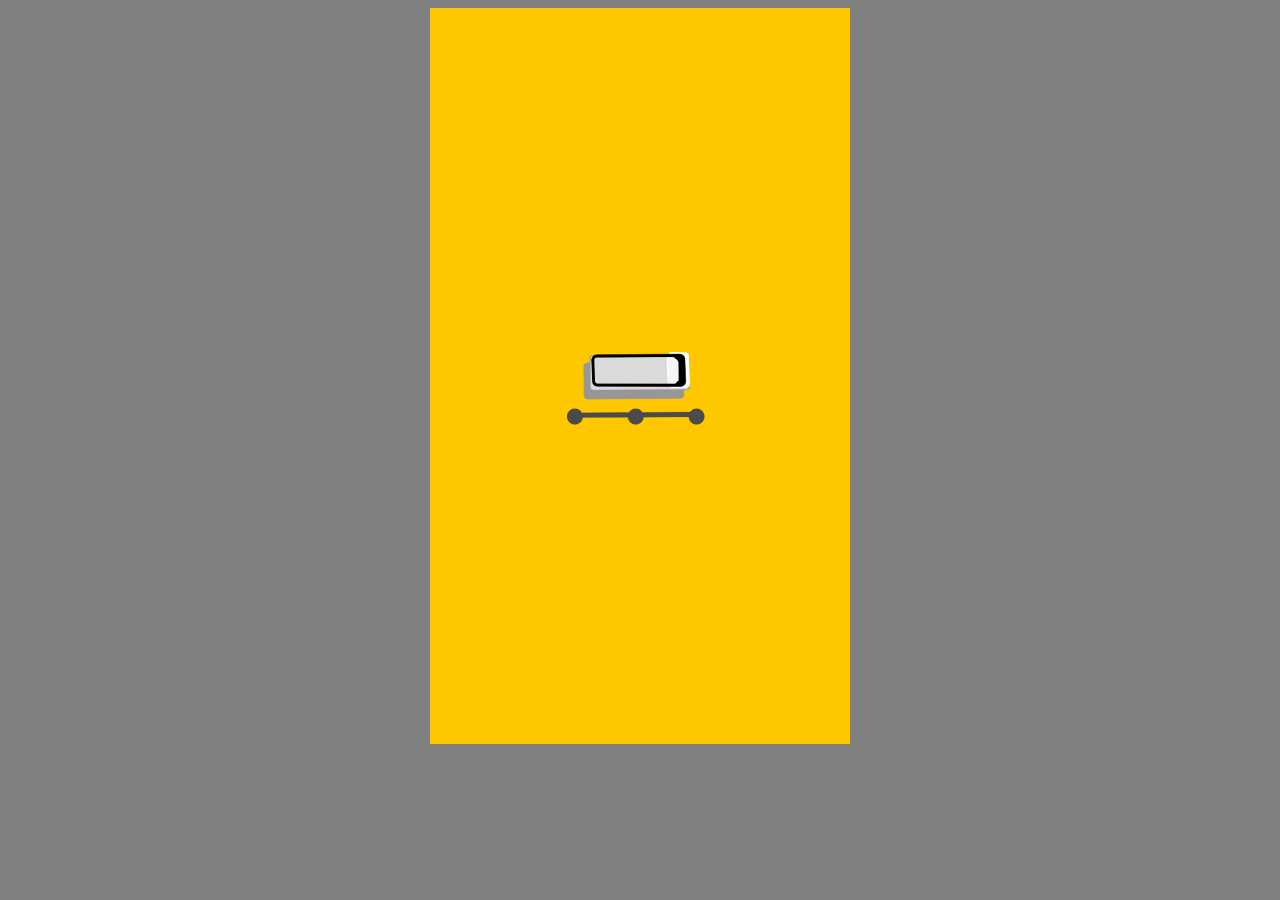
<file: index.html>
<!DOCTYPE html>
<html lang="en" dir="ltr">
  <head>
    <meta name="viewport" content="width=device-width, initial-scale=1">
    <link rel="stylesheet" href="css/loading_style.css">
    <link href="https://fonts.googleapis.com/css?family=Poppins&display=swap" rel="stylesheet">
    <title>Busy Bus Loading</title>
  </head>
  <body>
    <section class="container">
        <a href = "BusyBus_Map/map.html"><img src="loading_icon.png" class="loading_icon">
    </section>
  </body>
</html>
</file>
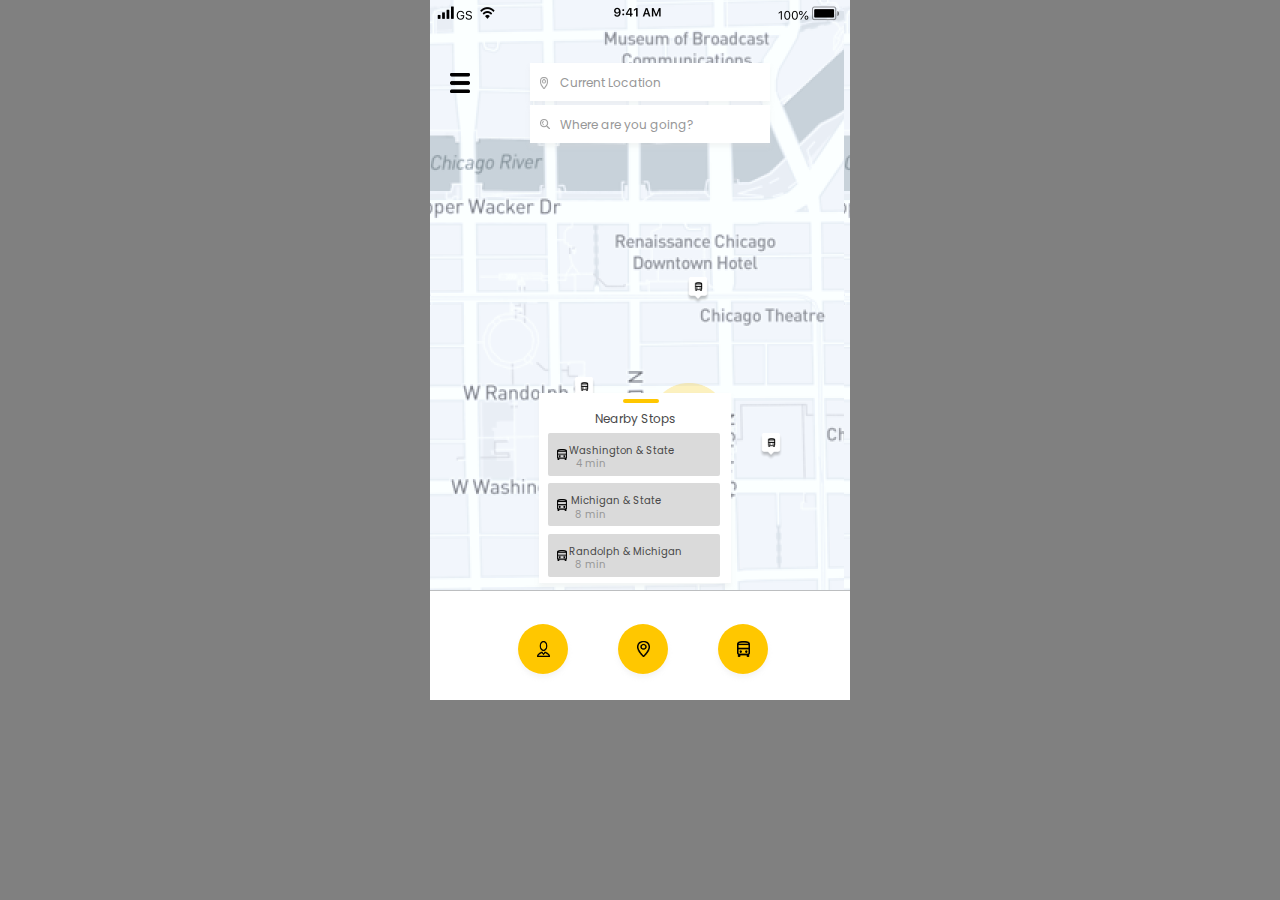
<file: BusyBus_BusStops/index.html>
<!DOCTYPE html>
<html lang="en" dir="ltr">
  <head>
    <meta charset="utf-8">
    <meta name="viewport" content="width=device-width, initial-scale=1">
    <link rel="stylesheet" href="css/reset.css">
    <link rel="stylesheet" href="css/style.css">
    <link href="https://fonts.googleapis.com/css?family=Poppins&display=swap" rel="stylesheet">
    <title>BusyBus_BusStops</title>
  </head>

  <body>
    <section class="container">
      <section class="map">
      <img src="images/Base.png" class="status_bar">
        <section class="header">
            <img src="images/hamburger_menu.png" class="menu">
            <div class="current_location">
              <img src="images/location_icon.png" class="location_icon">
              <p class="text_1" id="darkgrey"> Current Location </p>
          </div>
            <div class="search_location">
              <img src="images/search_icon.png" class="search_icon">
              <p class="text_1" id="darkgrey"> Where are you going? </p>
              </div>
              <img src="images/Busstop_icon.png" class="bus1">
              <img src="images/Busstop_icon.png" class="bus2">
              <img src="images/Busstop_icon.png" class="bus3">
              <img src="images/Pin.png" class="pin_icon">
      </section>
      <section class="busstop_screen">
      <a href = "../BusyBus_Map/index.html"><div class="pull_up" id="yellow-base"> </div></a>
      <div class="nearby_stops">
        <h1>Nearby Stops</h1>
          </div>
        <div class="busstop_location" id="lightgrey-background">
          <a href = "../BusyBus_BusTimes/index.html" class="busstop_link">
          <img src="images/icon_3.png" class="busstop_screen_icon">
          <h2 class="first_busstop_h2">Washington & State</h2>
          <h3>4 min</h3></a>
        </div>
        <div class="busstop_location" id="lightgrey-background">
          <img src="images/icon_3.png" class="busstop_screen_icon">
          <h2 class="second_busstop_h2">Michigan & State</h2>
          <h3>8 min</h3>
        </div>
        <div class="busstop_location" id="lightgrey-background">
          <img src="images/icon_3.png" class="busstop_screen_icon">
          <h2 class="third_busstop_h2">Randolph & Michigan</h2>
          <h3>8 min</h3>
        </div>

        </section>
          </section>
      <section class="footer">
        <div class="option">
          <img src="images/icon_1.png" class="footer_icons">
        </div>
        <div class="option">
            <img src="images/icon_2.png" class="footer_icons">
         </div>
        <div class="option">
         <img src="images/icon_3.png" class="footer_icons">
        </div>
        </section>

    </section>

  </body>
</html>
</file>
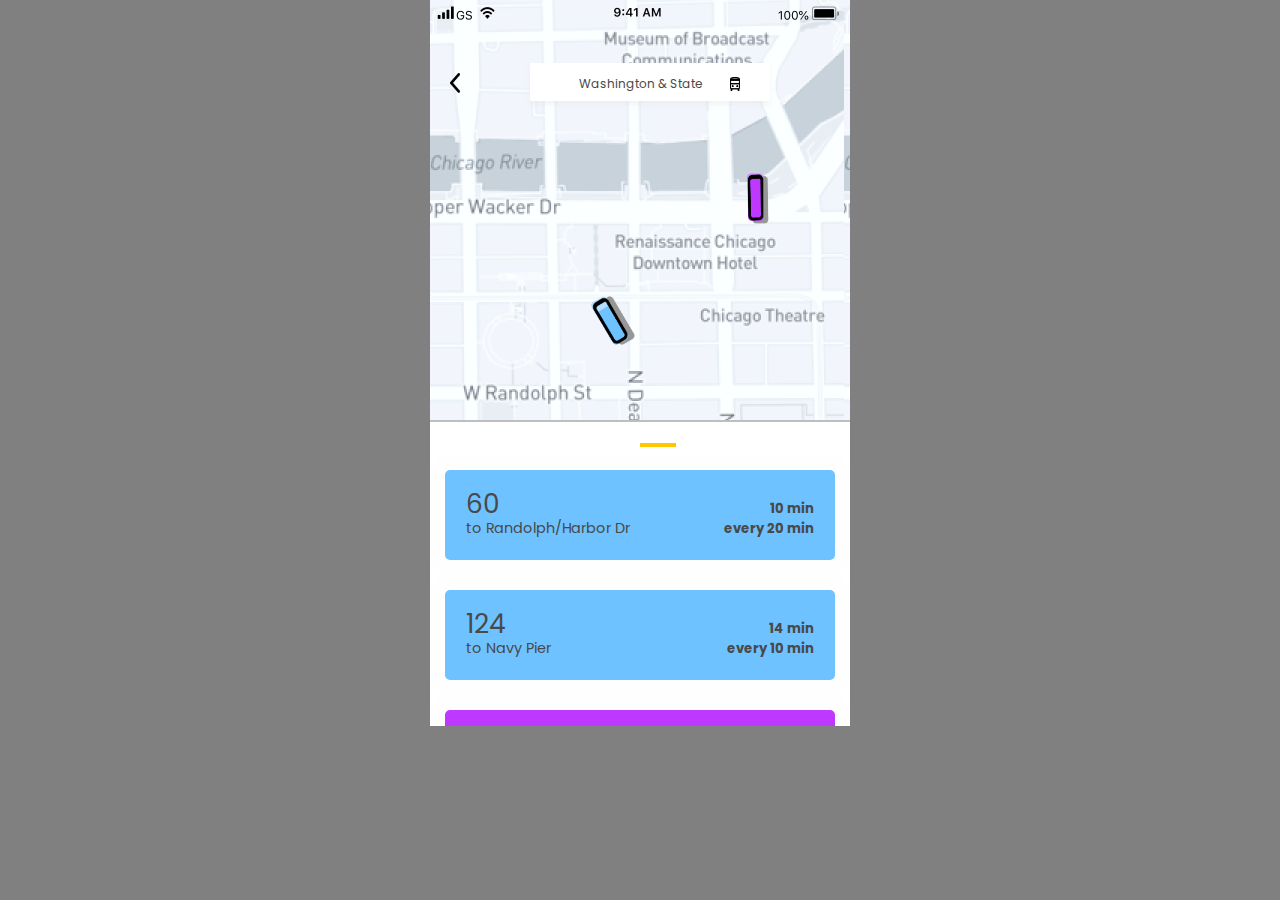
<file: BusyBus_BusTimes/index.html>
<!DOCTYPE html>
<html lang="en" dir="ltr">
  <head>
    <meta charset="utf-8">
    <meta name="viewport" content="width=device-width, initial-scale=1">
    <link rel="stylesheet" href="css/reset.css">
    <link rel="stylesheet" href="css/style.css">
    <link href="https://fonts.googleapis.com/css?family=Poppins&display=swap" rel="stylesheet">
    <title>BusyBus App</title>
  </head>
  <body>
    <section class="container">
      <section class="map">
      <img src="images/Base.png" class="status_bar">
      <section class="header">
      <a href = "../BusyBus_Map/index.html"><img src="images/Back.png" class="back_button"></a>
      <div class="route_name">
        <p class="text_1"> Washington & State </p>
        <img src="images/bus_icon.png" class="bus_icon">
        </div>
      </section>
      <img src="images/Bus_iconblue.png" class="bluebus">
      <img src="images/Bus_iconpurple.png" class="purplebus">
      </section>
    <section class="routes">
        <div class="pull_up" id="yellow-background"> </div>
        <div class="location" id="blue-background">
          <div class="content_1">
            <h1>60</h1>
            <h2>to Randolph/Harbor Dr</h2>
          </div>
            <h3>10 min <br>every 20 min</h3>
         </div>
        <div class="location" id ="blue-background">
          <div class="content_1">
            <h1>124</h1>
            <h2>to Navy Pier</h2>
          </div>
          <h3>14 min <br>every 10 min</h3>
        </div>
        <div class="location" id="purple-background">
          <div class="content_1">
            <h1>151</h1>
            <h2>to Devon/Clark</h2>
          </div>
          <h3>20 min <br>every 16 min</h3>
         </div>
        <div class="location" id="orange-background">
          <div class="content_1">
            <h1>J14</h1>
            <h2>to 103rd/Stony Island</h2>
          </div>
          <h3> 23 min <br>every 15 min</h3>
        </div>
        <div class="location" id="orange-background">
          <div class="content_1">
            <h1>124</h1>
            <h2>to Navy Pier</h2>
          </div>
          <h3> 25 min <br>every 10 min</h3>
         </div>
        <div class="location" id="blue-background">
          <div class="content_1">
            <h1>6X</h1>
            <h2>REROUTE</h2>
          </div>
          <h3>N/A</h3>
        </div>
        <div class="location" id="grey-background">
          <div class="content_1">
            <h1 id="grey">4</h1>
            <h2 id="grey">to Cottage Grove</h2>
          </div>
          <h3 id="grey">resumes<br>12:10 am</h3>
         </div>
        <div class="location" id="grey-background">
          <div class="content_1">
            <h1 id="grey">20</h1>
            <h2 id="grey">to Madison</h2>
          </div>
          <h3 id="grey">resumes<br>12:10 am</h3>
         </div>
        <div class="location" id="grey-background">
          <div class="content_1">
            <h1 id="grey">157</h1>
            <h2 id="grey">to Streeterville/Taylor</h2>
          </div>
          <h3 id="grey">resumes<br>6:00 am</h3>
         </div>
    </section>
    </section>

  </body>
</html>
</file>
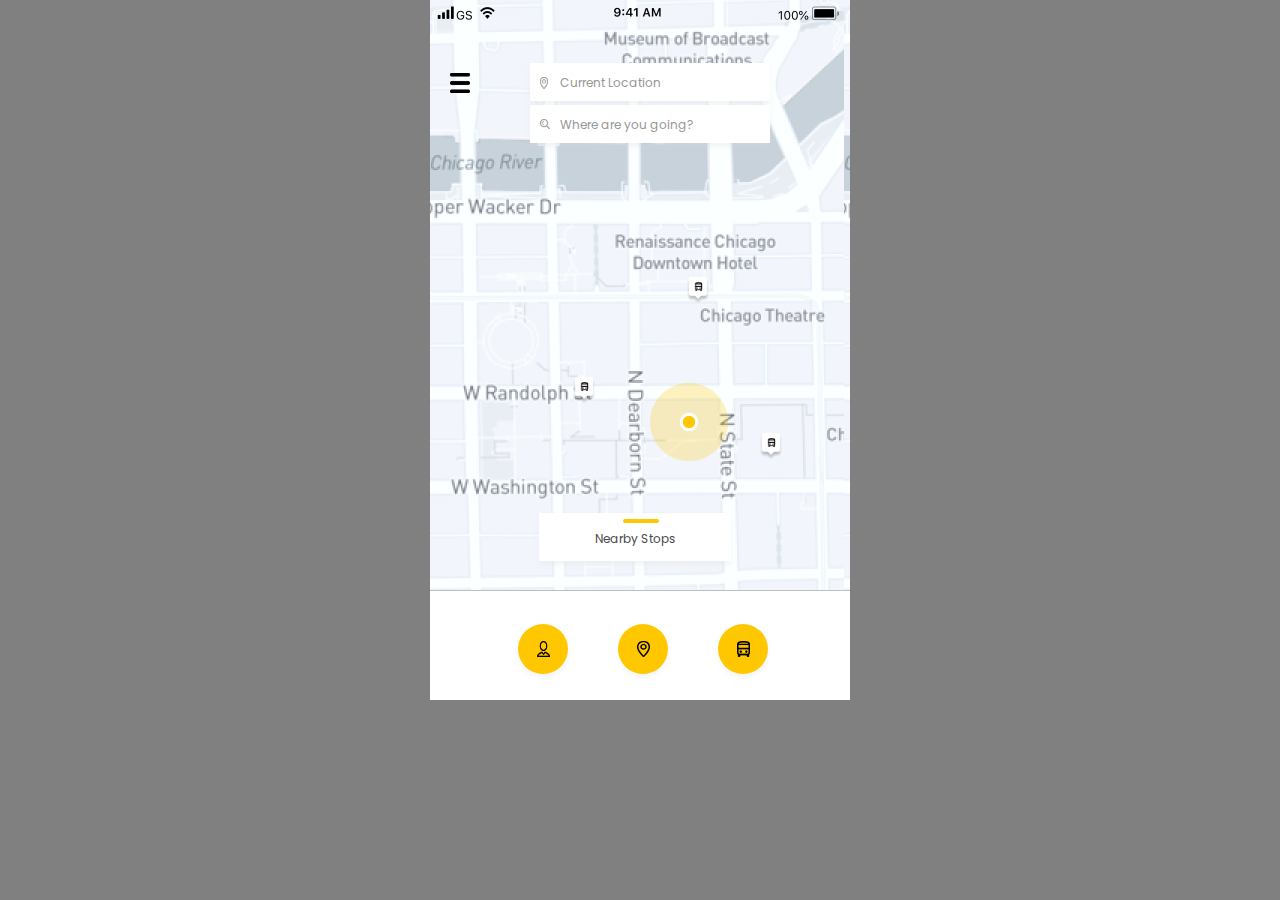
<file: BusyBus_Map/index.html>
<!DOCTYPE html>
<html lang="en" dir="ltr">
  <head>
    <meta charset="utf-8">
    <meta name="viewport" content="width=device-width, initial-scale=1">
    <link rel="stylesheet" href="css/reset.css">
    <link rel="stylesheet" href="css/style.css">
    <link href="https://fonts.googleapis.com/css?family=Poppins&display=swap" rel="stylesheet">
    <title>BusyBus_Map</title>
  </head>

  <body>
    <section class="container">
      <section class="map">
      <img src="images/Base.png" class="status_bar">
        <section class="header">
            <img src="images/hamburger_menu.png" class="menu">
            <div class="current_location">
              <img src="images/location_icon.png" class="location_icon">
              <p class="text_1" id="darkgrey"> Current Location </p>
          </div>
            <div class="search_location">
              <img src="images/search_icon.png" class="search_icon">
              <p class="text_1" id="darkgrey"> Where are you going? </p>
              </div>
              <img src="images/Busstop_icon.png" class="bus1">
              <img src="images/Busstop_icon.png" class="bus2">
              <img src="images/Busstop_icon.png" class="bus3">
              <img src="images/Pin.png" class="pin_icon">
      </section>
      <section class="busstop_screen">
      <a href = "../BusyBus_BusStops/index.html"><div class="pull_up" id="yellow-base"></div></a>
      <div class="nearby_stops">
        <h1>Nearby Stops</h1>
          </div>
        </section>
          </section>
      <section class="footer">
        <div class="option">
          <img src="images/icon_1.png" class="footer_icons">
        </div>
        <div class="option">
            <img src="images/icon_2.png" class="footer_icons">
         </div>
        <div class="option">
        <img src="images/icon_3.png" class="footer_icons">
        </div>
        </section>

    </section>

  </body>
</html>
</file>
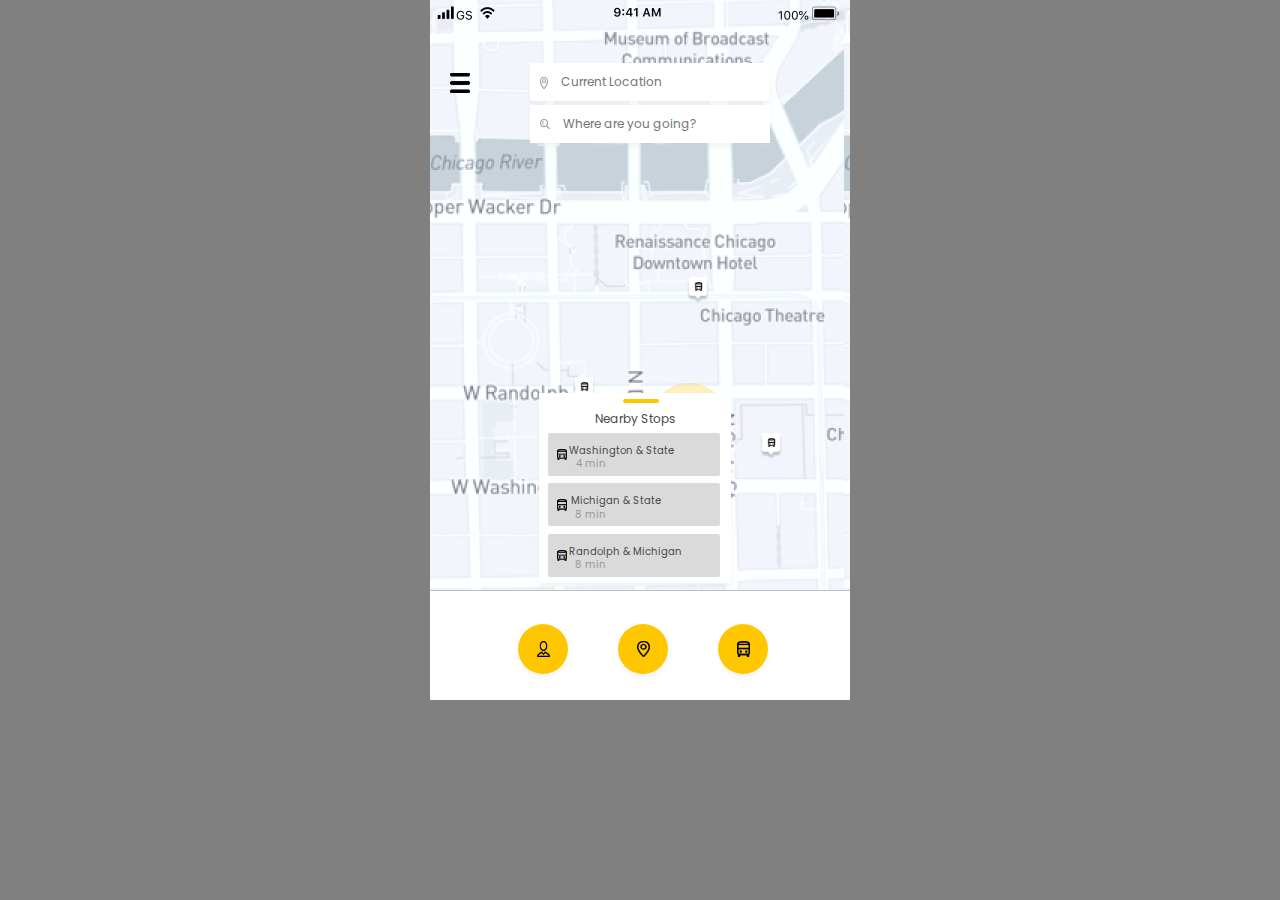
<file: BusyBus_BusStops/busstops.html>
<!DOCTYPE html>
<html lang="en" dir="ltr">
  <head>
    <meta charset="utf-8">
    <meta name="viewport" content="width=device-width, initial-scale=1">
    <link rel="stylesheet" href="css/reset.css">
    <link rel="stylesheet" href="css/style.css">
    <link href="https://fonts.googleapis.com/css?family=Poppins&display=swap" rel="stylesheet">
    <title>BusyBus_BusStops</title>
  </head>

  <body>
    <section class="container">
      <section class="map">
      <img src="images/Base.png" class="status_bar">
        <section class="header">
            <img src="images/hamburger_menu.png" class="menu">
            <div class="current_location">
                <input type="text" placeholder="Current Location">
                <img src="images/location_icon.png" class="location_icon">
                  <!-- <p class="text_1" id="darkgrey"> Current Location </p> -->
            </div>
              <div class="search_location">
                <input type="text" placeholder="Where are you going?">
                <img src="images/search_icon.png" class="search_icon">
                <!-- <p class="text_1" id="darkgrey"> Where are you going? </p> -->
              </div>
              <img src="images/Busstop_icon.png" class="bus1">
              <img src="images/Busstop_icon.png" class="bus2">
              <img src="images/Busstop_icon.png" class="bus3">
              <img src="images/Pin.png" class="pin_icon">
      </section>
      <section class="busstop_screen">
      <a href = "../BusyBus_Map/map.html"><div class="pull_up" id="yellow-base"> </div></a>
      <div class="nearby_stops">
        <h1>Nearby Stops</h1>
          </div>
        <div class="busstop_location" id="lightgrey-background">
          <a href = "../BusyBus_BusTimes/bustimes.html" class="busstop_link">
          <img src="images/icon_3.png" class="busstop_screen_icon">
          <h2 class="first_busstop_h2">Washington & State</h2>
          <h3>4 min</h3></a>
        </div>
        <div class="busstop_location" id="lightgrey-background">
          <img src="images/icon_3.png" class="busstop_screen_icon">
          <h2 class="second_busstop_h2">Michigan & State</h2>
          <h3>8 min</h3>
        </div>
        <div class="busstop_location" id="lightgrey-background">
          <img src="images/icon_3.png" class="busstop_screen_icon">
          <h2 class="third_busstop_h2">Randolph & Michigan</h2>
          <h3>8 min</h3>
        </div>

        </section>
          </section>
      <section class="footer">
        <div class="option">
          <img src="images/icon_1.png" class="footer_icons">
        </div>
        <div class="option">
            <img src="images/icon_2.png" class="footer_icons">
         </div>
        <div class="option">
         <img src="images/icon_3.png" class="footer_icons">
        </div>
        </section>

    </section>

  </body>
</html>
</file>
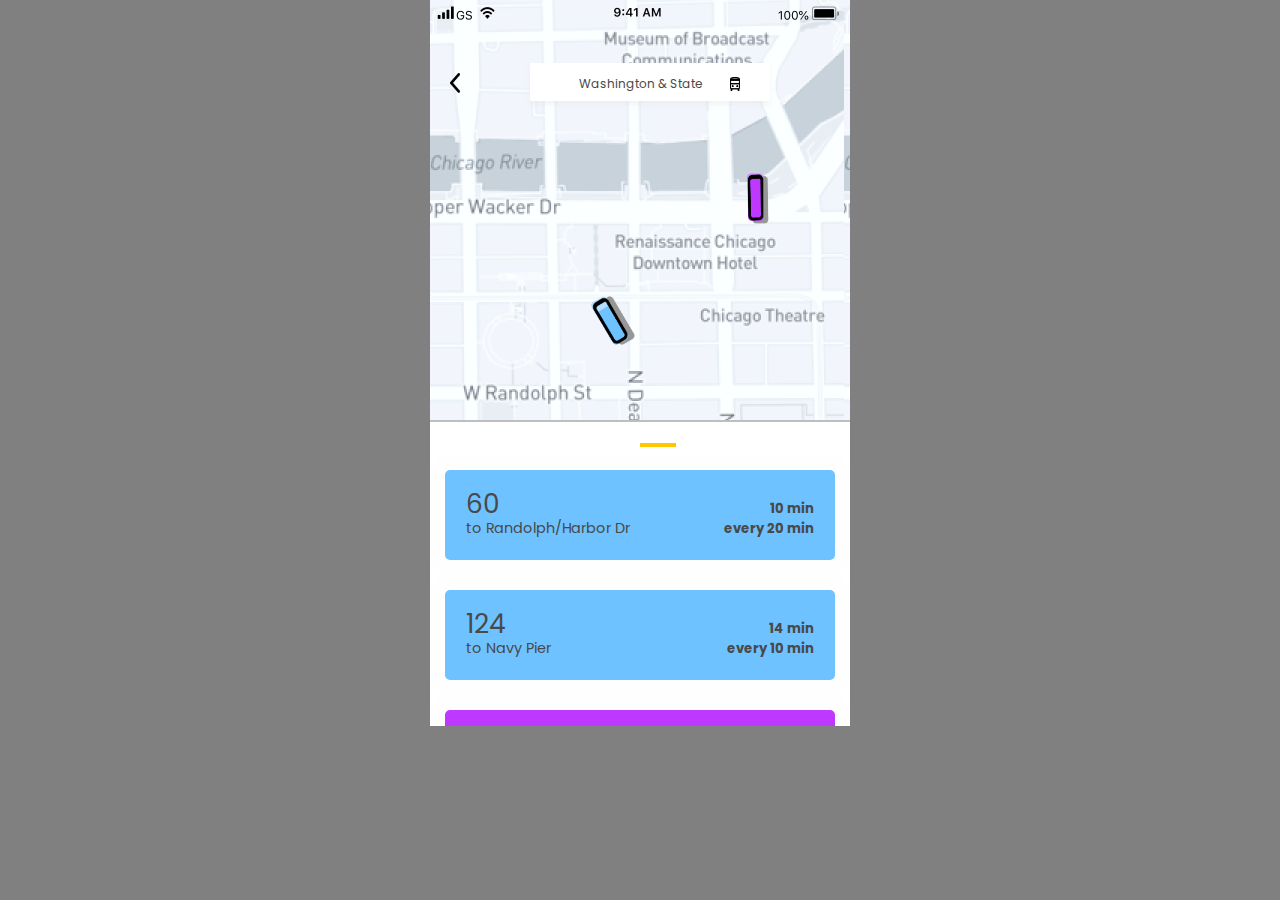
<file: BusyBus_BusTimes/bustimes.html>
<!DOCTYPE html>
<html lang="en" dir="ltr">
  <head>
    <meta charset="utf-8">
    <meta name="viewport" content="width=device-width, initial-scale=1">
    <link rel="stylesheet" href="css/reset.css">
    <link rel="stylesheet" href="css/style.css">
    <link href="https://fonts.googleapis.com/css?family=Poppins&display=swap" rel="stylesheet">
    <title>BusyBus App</title>
  </head>
  <body>
    <section class="container">
      <section class="map">
      <img src="images/Base.png" class="status_bar">
      <section class="header">
      <a href = "../BusyBus_Map/map.html"><img src="images/Back.png" class="back_button"></a>
      <div class="route_name">
        <p class="text_1"> Washington & State </p>
        <img src="images/bus_icon.png" class="bus_icon">
        </div>
      </section>
      <img src="images/Bus_iconblue.png" class="bluebus">
      <img src="images/Bus_iconpurple.png" class="purplebus">
      </section>
    <section class="routes">
        <div class="pull_up" id="yellow-background"> </div>
        <div class="location" id="blue-background">
          <div class="content_1">
            <h1>60</h1>
            <h2>to Randolph/Harbor Dr</h2>
          </div>
            <h3>10 min <br>every 20 min</h3>
         </div>
        <div class="location" id ="blue-background">
          <div class="content_1">
            <h1>124</h1>
            <h2>to Navy Pier</h2>
          </div>
          <h3>14 min <br>every 10 min</h3>
        </div>
        <div class="location" id="purple-background">
          <div class="content_1">
            <h1>151</h1>
            <h2>to Devon/Clark</h2>
          </div>
          <h3>20 min <br>every 16 min</h3>
         </div>
        <div class="location" id="orange-background">
          <div class="content_1">
            <h1>J14</h1>
            <h2>to 103rd/Stony Island</h2>
          </div>
          <h3> 23 min <br>every 15 min</h3>
        </div>
        <div class="location" id="orange-background">
          <div class="content_1">
            <h1>124</h1>
            <h2>to Navy Pier</h2>
          </div>
          <h3> 25 min <br>every 10 min</h3>
         </div>
        <div class="location" id="red-background">
          <div class="content_1">
            <h1>6X</h1>
            <h2>REROUTE</h2>
          </div>
          <h3>N/A</h3>
        </div>
        <div class="location" id="grey-background">
          <div class="content_1">
            <h1 id="grey">4</h1>
            <h2 id="grey">to Cottage Grove</h2>
          </div>
          <h3 id="grey">resumes<br>12:10 am</h3>
         </div>
        <div class="location" id="grey-background">
          <div class="content_1">
            <h1 id="grey">20</h1>
            <h2 id="grey">to Madison</h2>
          </div>
          <h3 id="grey">resumes<br>12:10 am</h3>
         </div>
        <div class="location" id="grey-background">
          <div class="content_1">
            <h1 id="grey">157</h1>
            <h2 id="grey">to Streeterville/Taylor</h2>
          </div>
          <h3 id="grey">resumes<br>6:00 am</h3>
         </div>
    </section>
    </section>

  </body>
</html>
</file>
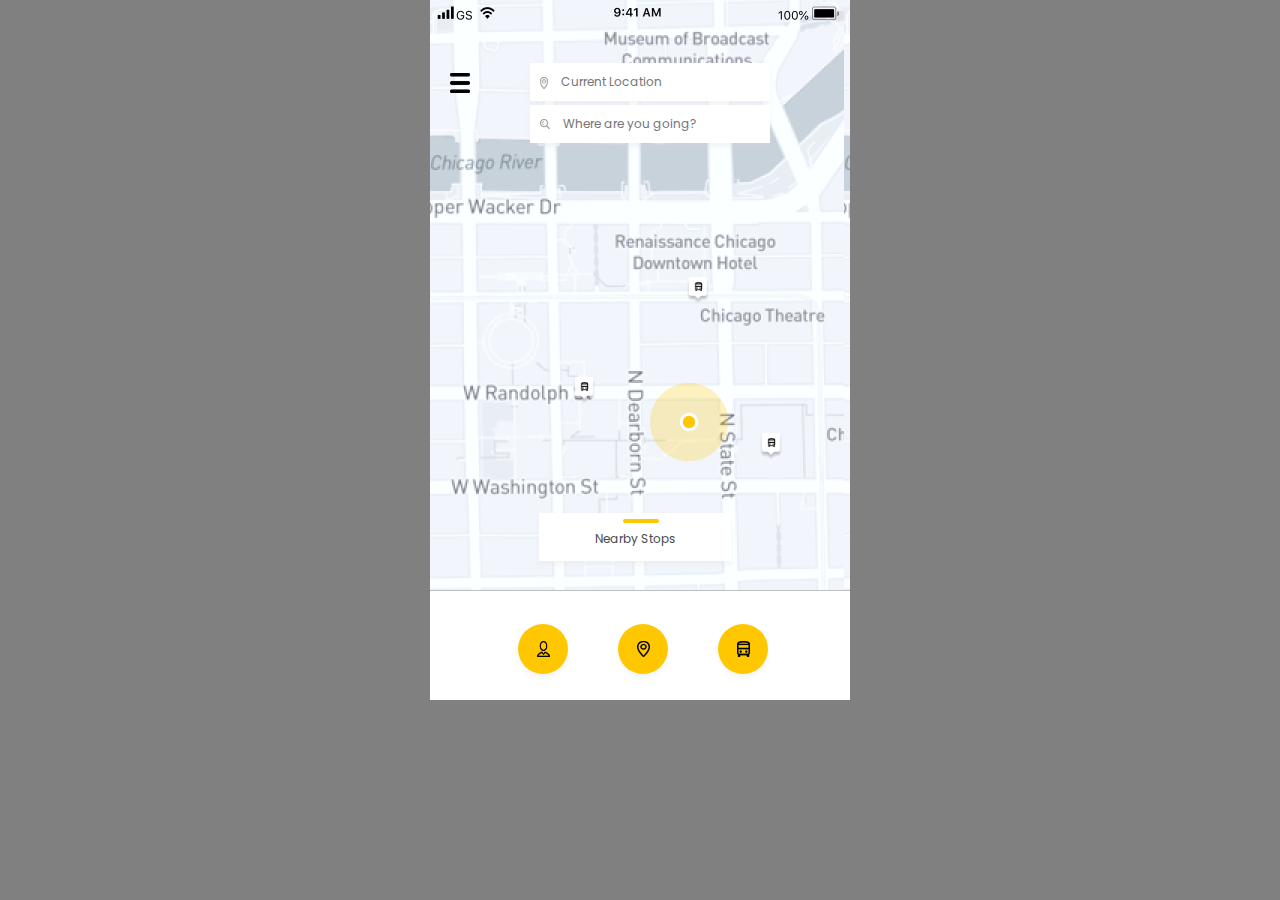
<file: BusyBus_Map/map.html>
<!DOCTYPE html>
<html lang="en" dir="ltr">
  <head>
    <meta charset="utf-8">
    <meta name="viewport" content="width=device-width, initial-scale=1">
    <link rel="stylesheet" href="css/reset.css">
    <link rel="stylesheet" href="css/style.css">
    <link href="https://fonts.googleapis.com/css?family=Poppins&display=swap" rel="stylesheet">
    <title>BusyBus_Map</title>
  </head>

  <body>
    <section class="container">
      <section class="map">
      <img src="images/Base.png" class="status_bar">
        <section class="header">
            <img src="images/hamburger_menu.png" class="menu">
            <div class="current_location">
              <input type="text" placeholder="Current Location">
              <img src="images/location_icon.png" class="location_icon">
                <!-- <p class="text_1" id="darkgrey"> Current Location </p> -->
          </div>
            <div class="search_location">
              <input type="text" placeholder="Where are you going?">
              <img src="images/search_icon.png" class="search_icon">
              <!-- <p class="text_1" id="darkgrey"> Where are you going? </p> -->
              </div>
              <img src="images/Busstop_icon.png" class="bus1">
              <img src="images/Busstop_icon.png" class="bus2">
              <img src="images/Busstop_icon.png" class="bus3">
              <img src="images/Pin.png" class="pin_icon">
      </section>
      <section class="busstop_screen">
      <a href = "../BusyBus_BusStops/busstops.html"><div class="pull_up" id="yellow-base"></div></a>
      <div class="nearby_stops">
        <h1>Nearby Stops</h1>
          </div>
        </section>
          </section>
      <section class="footer">
        <div class="option">
          <img src="images/icon_1.png" class="footer_icons">
        </div>
        <div class="option">
            <img src="images/icon_2.png" class="footer_icons">
         </div>
        <div class="option">
        <img src="images/icon_3.png" class="footer_icons">
        </div>
        </section>

    </section>

  </body>
</html>
</file>
<file: css/loading_style.css>
*, *:before, *:after {
  box-sizing: border-box;
}

body {
	background-color: grey;
	color: #494949;
  font-size: 12px;
  font-family: "Poppins", Arial, sans-serif;
  font-style: normal;
  font-weight: normal;

}

.container {
  margin: 0 auto;
  width: 420px;
  height: 736px;
  background-color: #FFC700;
}

.loading_icon {
position: relative;
width: 139.35px;
height: 134.01px;
left: 137px;
top: 301px;

}
</file>
<file: BusyBus_BusStops/css/style.css>
*, *:before, *:after {
  box-sizing: border-box;
}

body {
	background-color: grey;
	color: #494949;
  font-size: 12px;
  font-family: "Poppins", Arial, sans-serif;
  font-style: normal;
  font-weight: normal;

}

.container {
  margin: 0 auto;
  width: 420px;
  height: 726px;
  /* background-color: #DADADA;
  box-sizing: border-box; */
}
.map {
  margin: 0 auto;
  width: 420px;
  /* height: 420px; */
  height: 590px;
  /* background-color: #DADADA; */
  background-image: url("../images/map.png");
  box-sizing: border-box;
}
.status_bar{
  position: relative;
  width: 414px;
  height: 26px;
  left: 0px;
  top: 0px;
}

.header {
  float: center;
  margin-top: 35px;
  margin-left: 20px;

}

.menu {
  float: left;
  margin-top: 2.5%;
  width: 20px;
  height: 20px;
}

/* search location */

.location_icon {
float: left;
width: 8.4px;
height: 12px;
margin-top: 14px;
margin-left: 10px;
}

.search_icon {
float: left;
width:10px;
height: 10px;
margin-top: 14px;
margin-left: 10px;
}


input {
font-family: "Poppins", Arial, sans-serif;
font-size: 1em;
border: none;
margin-left: 5%;
margin-top: 4%;
color: #979797;
width: 65%
}


.text_1{

  font-size: 1em;
  text-align: left;
  padding-left: 30px;
  padding-top: 14px;
  color: #979797;

}

.current_location {
    float: center;
    postion: relative;
    width: 240px;
    height: 38px;
    margin-left: 20%;
    padding-right: 5%;
    top: 46px;
    background-color: white;
    box-shadow: 0px 4px 4px rgba(218, 218, 218, 0.25);

}
/* .current_location:hover  {
  background-color: #DADADA;
} */

 .search_location {
    float: center;
    postion: relative;
    width: 240px;
    height: 38px;
    margin-left: 20%;
    padding-right: 5%;
    margin-top: 1%;
    top: 46px;
    background-color: white;
    box-shadow: 0px 4px 4px rgba(218, 218, 218, 0.25);

}

/* .search_location:hover  {
  background-color: #DADADA;
} */



/* map icons */


.bus1 {
  position: relative;
  width: 24px;
  height: 28px;
  left: 122px;
  top: 184px;
  transition: all .2s ease-in-out;
}

.bus1:hover {
  transform: scale(1.5);
}

.bus2 {
  position: relative;
  width: 24px;
  height: 28px;
  left: 209px;
  top: 84px;
  transition: all .2s ease-in-out;
}

.bus2:hover {
  transform: scale(1.5);
}

.bus3 {
  position: relative;
  width: 24px;
  height: 28px;
  left: 255px;
  top: 240px;
  transition: all .2s ease-in-out;

}

.bus3:hover {
  transform: scale(1.5);
}


.pin_icon {
  position: relative;
  width: 78px;
  height: 78px;
  left: 119px;
  top: 240px;
  transition: all .2s ease-in-out;

}

.pin_icon:hover {
  transform: scale(1.1);
}

/* bus stop location scroll */

.busstop_screen {
  position: relative;
  background-color: white;
  width: 192px;
  height: 190px;
  left: 109px;
  top: 170px;
  box-shadow: 0px 4px 4px rgba(218, 218, 218, 0.25);
}

.pull_up {
    position: absolute;
    box-sizing: border-box;
    margin-left: 44%;
    margin-top: 3%;
    margin-bottom: 2%;
    border-radius: 100px;
}

.nearby_stops {
  font-size: 1em;
  text-align: center;
  padding-top: 20px;

}

.busstop_location {
  width: 172px;
  height: 43px;
  margin-left: 4.5%;
  margin-top: 4%;
  margin-bottom: 4%;
  padding-top: 5%;
  padding-left: 5%;
  border-radius: 2px;

}


.busstop_screen_icon {
  width: 9.54px;
  height: 11.33px;
  margin-top: 4%;
}


h2 {
  font-size: 10px;
  float: right;
  text-align: left;

}


h3 {
  margin-top: -2%;
  font-size: 10px;
  color: #979797;
  float: right;
  text-align: left;
  margin-right: 70%;

}

.busstop_link {
  display: block;
  text-decoration: none;
  color: #494949;

}

.first_busstop_h2 {
  margin-right: 28%;
  margin-top:  2%;

}

.second_busstop_h2 {
  margin-right: 36%;
  margin-top:  2%;
}

.third_busstop_h2 {
  margin-right: 23%;
  margin-top:  2%;
}

/* footer */

.footer {
  position: relative;
  width: 100%;
  height: 110px;
   box-sizing: border-box;
   background-color: white;
  border-top: 1px solid #bcbec0;
  padding-left: 15%;
  padding-top: 2%;
}

.option {
    position: relative;
    box-sizing: border-box;
    background-color: #FFC700;
    width: 50px;
    height: 50px;
    float: left;
    margin: 7%;
    transition: all .2s ease-in-out;
    border-radius: 50%;
    box-shadow: 0px 4px 4px rgba(218, 218, 218, 0.25);

  }

  .option:hover {
    transform: scale(1.2);
  }

.footer_icons {
  width: 13px;
  height: 15.68px;
  text-align: center;
  margin-left: 38%;
  margin-top: 33%;


}


/* colors */

#darkgrey {
  color: #979797;
}

#lightgrey {
color: #DADADA;
}

#lightgrey-background {
  background-color: #DADADA;
}

#lightgrey-background:hover {
  background-color: #E3E3E3;
}

#yellow {
  color: #FFC700;
}

#yellow-background {
background-color: #FFC700;
}

#yellow-base {
  background-color: #FFC700;
  width: 36px;
  height: 4px;
  }
</file>
<file: BusyBus_BusTimes/css/style.css>
*, *:before, *:after {
  box-sizing: border-box;
}

body {
	background-color: grey;
	color: #494949;
  font-size: 12px;
  font-family: "Poppins", Arial, sans-serif;
  font-style: normal;
  font-weight: normal;

}

.container {
  margin: 0 auto;
  width: 420px;

  /* background-color: #DADADA;
  box-sizing: border-box; */
}
.map {
  margin: 0 auto;
  width: 420px;
  /* height: 420px; */
  height: 420px;
  /* background-color: #DADADA; */
  background-image: url("../images/map.png");
  box-sizing: border-box;
}
.status_bar{
  position: relative;
  width: 414px;
  height: 26px;
  left: 0px;
  top: 0px;
}
.header {
  float: center;
  margin-top: 35px;
  margin-left: 20px;


}
 .back_button {
   float: left;
   margin-top: 2.5%;
   width: 10px;
   height: 20px;

 }

.text_1{
  font-size: 1em;
  text-align: center;
  padding: 15px;

}

.route_name {
  float: center;
  postion: relative;
  width: 240px;
  height: 38px;
  margin-left: 20%;
  padding-right: 5%;
  top: 46px;
  background-color: white;
  box-shadow: 0px 4px 4px rgba(218, 218, 218, 0.25);
}

.bus_icon{
float: right;
margin-top: -28px;
margin-right: 10px;
width:10px;
height: 14px;
}
.bluebus {
  position: relative;
  width: 45.62px;
  height: 51px;
  left: 160px;
  top: 180px;
  -webkit-animation: diagonal 1s infinite  alternate;
   animation: diagonal 1s infinite  alternate;
}

.purplebus {
  position: relative;
  width: 57.97px;
  height: 64.8px;
  left: 250.04px;
  top: 65px;
  -webkit-animation: mover 1s infinite  alternate;
   animation: mover 1s infinite  alternate;
}

@-webkit-keyframes mover {
    0% { transform: translateY(0); }
    100% { transform: translateY(-15px); }
}
@keyframes mover {
    0% { transform: translateY(0); }
    100% { transform: translateY(-15px); }
}

@-webkit-keyframes diagonal {
    0%       { transform: translatex(-15px) translatey(-30px) }
    100%     { transform: translatex(-15px) translatey(-20px) }
  }

.routes {
  position: relative;
  width: 100%;
  height: 306px;
  overflow: auto;

  /* height: 1120px; */
   box-sizing: border-box;
   background-color: white;
  border-top: 2px solid #bcbec0;
}

.pull_up {
    position: relative;
    box-sizing: border-box;
    margin-left: 50%;
    margin-top: 5%;
    margin-bottom: 2%;

}

.location {
    padding: 5%;
    position: relative;
    box-sizing: border-box;
    background-color: #6EC2FF;
    border: 15px solid #FFFEFE;
    border-radius: 20px;

}

/* text */

h1 {
  font-size: 2.2em;
  font-color: black;
}

h2 {
  font-size: 1.2em;
  font-color: black;
  line-height: 1.5em;

}

h3 {
  font-size: 1.1em;
  font-color: black;
  font-weight: bold;
  line-height: 1.5em;
  float: right;
  position: relative;
    bottom: 40px;
    text-align: right;
}

/* colors */

#blue-background {
  background-color: #6EC2FF;
}

#blue-background:hover {
  background-color: #B4E0FF;
}

#purple-background {
  background-color: #BF38FF;
}
#purple-background:hover {
  background-color: #D682FF;
}

#orange-background {
  background-color: #FFA14B;
}
#orange-background:hover {
  background-color: #FFC085;
}
#grey-background {
  background-color: #DADADA;
}

#grey {
  color: #979797;
}
#yellow-background {
background-color: #FFC700;
width: 36px;
height: 4px;
}
#red-background {
background-color: #FF6E6E;
}

#red-background:hover {
background-color: #FFB7B7;
}
</file>
<file: BusyBus_Map/css/style.css>
*, *:before, *:after {
  box-sizing: border-box;
}

body {
	background-color: grey;
	color: #494949;
  font-size: 12px;
  font-family: "Poppins", Arial, sans-serif;
  font-style: normal;
  font-weight: normal;

}

.container {
  margin: 0 auto;
  width: 420px;
  height: 726px;
}
.map {
  margin: 0 auto;
  width: 420px;
  /* height: 420px; */
  height: 590px;
  /* background-color: #DADADA; */
  background-image: url("../images/map.png");
  box-sizing: border-box;
}
.status_bar{
  position: relative;
  width: 414px;
  height: 26px;
  left: 0px;
  top: 0px;
}

.header {
  float: center;
  margin-top: 35px;
  margin-left: 20px;

}

.menu {
  float: left;
  margin-top: 2.5%;
  width: 20px;
  height: 20px;
}
/* search location */

.location_icon {
float: left;
width: 8.4px;
height: 12px;
margin-top: 14px;
margin-left: 10px;
}

.search_icon {
float: left;
width:10px;
height: 10px;
margin-top: 14px;
margin-left: 10px;
}

input {
font-family: "Poppins", Arial, sans-serif;
font-size: 1em;
border: none;
margin-left: 5%;
margin-top: 4%;
color: #979797;
width: 65%
}


.text_1{

  font-size: 1em;
  text-align: left;
  padding-left: 30px;
  padding-top: 14px;
  color: #979797;

}

.current_location {
    float: center;
    postion: relative;
    width: 240px;
    height: 38px;
    margin-left: 20%;
    padding-right: 5%;
    top: 46px;
    background-color: white;
    box-shadow: 0px 4px 4px rgba(218, 218, 218, 0.25);

}
/* .current_location:hover  {
  background-color: #DADADA;
} */

 .search_location {
    float: center;
    postion: relative;
    width: 240px;
    height: 38px;
    margin-left: 20%;
    padding-right: 5%;
    margin-top: 1%;
    top: 46px;
    background-color: white;
    box-shadow: 0px 4px 4px rgba(218, 218, 218, 0.25);

}

/* .search_location:hover  {
  background-color: #DADADA;
} */

/* map icons */

.bus1 {
  position: relative;
  width: 24px;
  height: 28px;
  left: 122px;
  top: 184px;
  transition: all .2s ease-in-out;
}

.bus1:hover {
  transform: scale(1.5);
}

.bus2 {
  position: relative;
  width: 24px;
  height: 28px;
  left: 209px;
  top: 84px;
  transition: all .2s ease-in-out;
}

.bus2:hover {
  transform: scale(1.5);
}

.bus3 {
  position: relative;
  width: 24px;
  height: 28px;
  left: 255px;
  top: 240px;
  transition: all .2s ease-in-out;

}

.bus3:hover {
  transform: scale(1.5);
}


.pin_icon {
  position: relative;
  width: 78px;
  height: 78px;
  left: 119px;
  top: 240px;
  transition: all .2s ease-in-out;

}

.pin_icon:hover {
  transform: scale(1.1);
}

/* bus stop location scroll */

.busstop_screen {
  position: relative;
  background-color: white;
  width: 192px;
  height: 48px;
  left: 109px;
  top: 290px;
  box-shadow: 0px 4px 4px rgba(218, 218, 218, 0.25);
}

.pull_up {
    position: absolute;
    box-sizing: border-box;
    margin-left: 44%;
    margin-top: 3%;
    margin-bottom: 2%;
    border-radius: 100px;
}

.nearby_stops {
  font-size: 1em;
  text-align: center;
  padding-top: 20px;

}

/* footer  */

.footer {
  position: relative;
  width: 100%;
  height: 110px;
   box-sizing: border-box;
   background-color: white;
  border-top: 1px solid #bcbec0;
  padding-left: 15%;
  padding-top: 2%;
}

.option {
    position: relative;
    box-sizing: border-box;
    background-color: #FFC700;
    width: 50px;
    height: 50px;
    float: left;
    margin: 7%;
    transition: all .2s ease-in-out;
    border-radius: 50%;
    box-shadow: 0px 4px 4px rgba(218, 218, 218, 0.25);

  }

  .option:hover {
    transform: scale(1.2);
  }

.footer_icons {
  width: 13px;
  height: 15.68px;
  text-align: center;
  margin-left: 38%;
  margin-top: 33%;


}


/* colors */

#darkgrey {
  color: #979797;
}

#lightgrey {
color: #DADADA;
}

#lightgrey-background {
  background-color: #DADADA;
}
#yellow {
  color: #FFC700;
}

#yellow-background {
background-color: #FFC700;
}

#yellow-base {
  background-color: #FFC700;
  width: 36px;
  height: 4px;
  }
</file>
